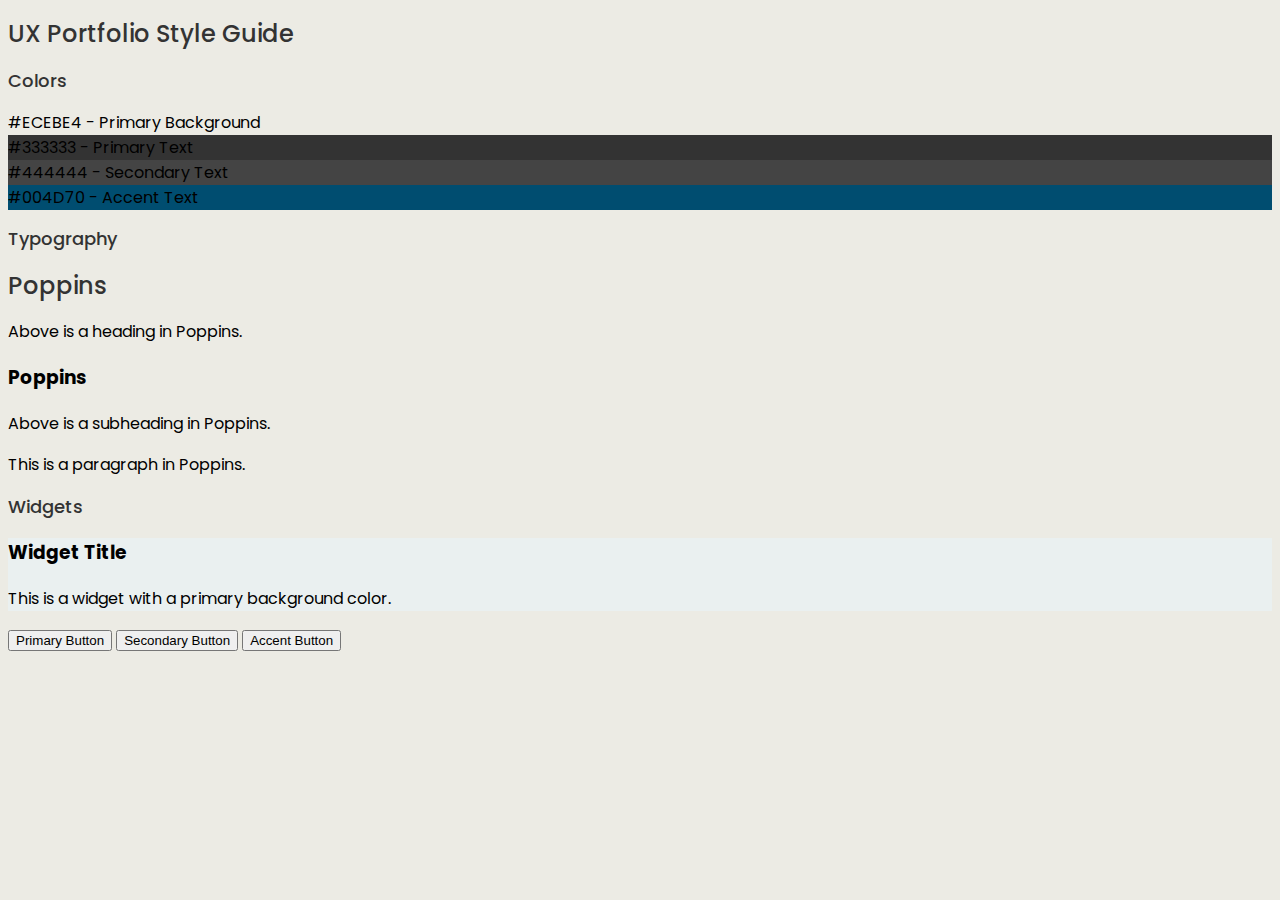
<file: index.html>
<!DOCTYPE html>
<html lang="en">
<head>
  <meta charset="UTF-8">
  <meta name="viewport" content="width=device-width, initial-scale=1.0">
  <title>UX Portfolio Style Guide</title>

  <link href="<link rel="preconnect" href="https://fonts.googleapis.com">
  <link rel="preconnect" href="https://fonts.gstatic.com" crossorigin>
  <link href="https://fonts.googleapis.com/css2?family=Poppins&display=swap" rel="stylesheet">

  <link rel="stylesheet" href="style.css">
</head>
<body>

  <h1 class="heading">UX Portfolio Style Guide</h1>

  <h2>Colors</h2>
  <div class="color-section">
    <div class="color-block" style="background-color: #ECEBE4;">#ECEBE4 - Primary Background</div>
    <div class="color-block" style="background-color: #333333;">#333333 - Primary Text</div>
    <div class="color-block" style="background-color: #444444;">#444444 - Secondary Text</div>
    <div class="color-block" style="background-color: #004D70;">#004D70 - Accent Text</div>
  </div>

  <h2>Typography</h2>
  <div class="typography-section">
    <div class="typography-block">
      <h1 class="heading">Poppins</h1>
      <p class="body">Above is a heading in Poppins.</p>
    </div>
    <div class="typography-block">
      <h3 class="subheading">Poppins</h3>
      <p class="body">Above is a subheading in Poppins.</p>
    </div>
    <div class="typography-block">
      <p class="body">This is a paragraph in Poppins.</p>
    </div>
  </div>

  <h2>Widgets</h2>
  <div class="widget-section">
    <div class="widget-block">
      <div class="widget" style="background-color: #EAF0F0;">
        <h3 class="widget-title">Widget Title</h3>
        <p class="widget-body">This is a widget with a primary background color.</p>
      </div>
    </div>
    <div class="widget-block">
      <button class="primary-button">Primary Button</button>
      <button class="secondary-button">Secondary Button</button>
      <button class="accent-button">Accent Button</button>
    </div>
  </div>

</body>
</html>
</file>
<file: style.css>
body {
    font-family: 'Poppins', sans-serif;
    background-color: #ECEBE4;
  }
  
  h1 {
    font-size: 24px;
    font-weight: 500;
    color: #333333;
  }
  
  h2 {
    font-size: 18px;
    font-weight: 500;
    color: #333333;
    margin-bottom: 16px;
  }
  
  ul {
    list-style-type: none;
    padding: 0;
    margin: 0;
  }
  
  li {
    margin-bottom: 8px;
  }
  
  code {
    background-color: #EAF0F0;
    padding: 4px;
    border: 1px solid #CCCCCC;
  }
  
  .button {
    background-color: #CCCCCC;
    color: #333333;
    padding: 8px 16px;
    border-radius: 4px;
    cursor: pointer;
  }
  
  .button:hover {
    background-color: #DDDDDD;
  }
  
  .accent {
    color: #004D70;
  }
</file>
